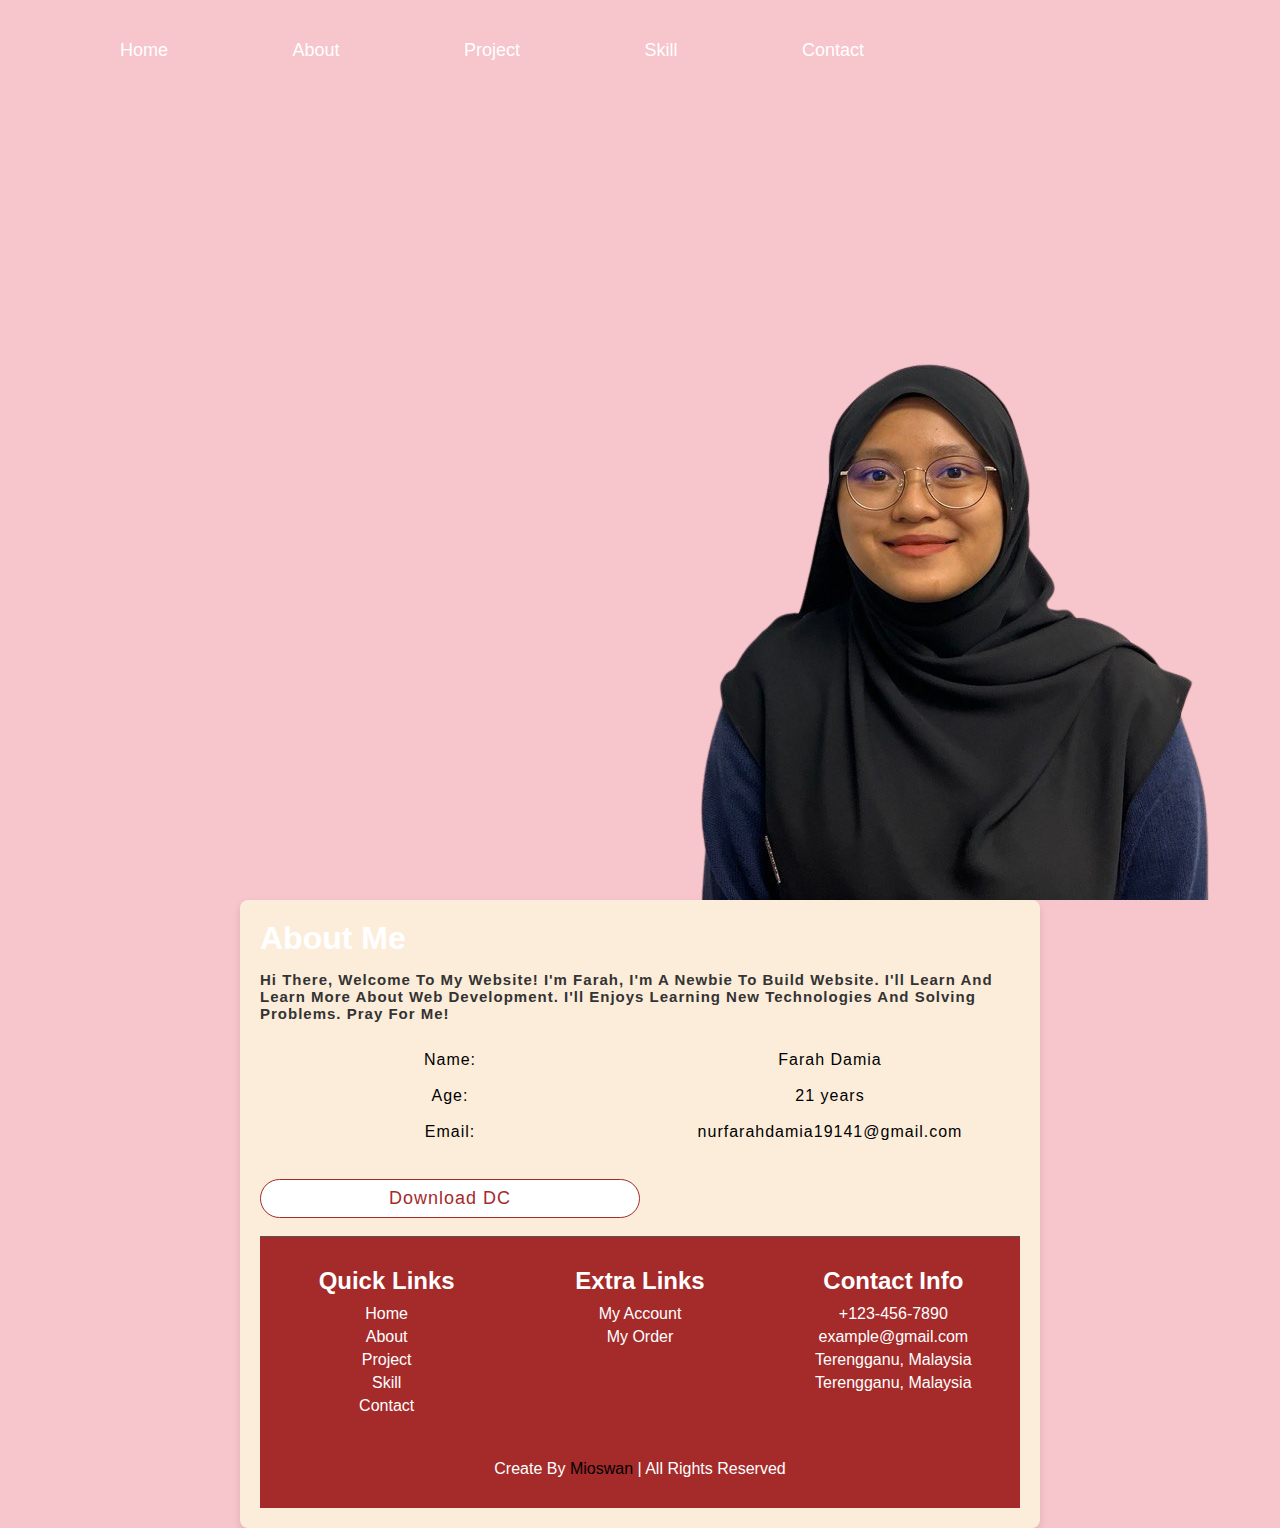
<file: about.html>
<!DOCTYPE html>
<!--
Click nbfs://nbhost/SystemFileSystem/Templates/Licenses/license-default.txt to change this license
Click nbfs://nbhost/SystemFileSystem/Templates/JSP_Servlet/Html.html to edit this template
-->
<html>
<!--About-->
<head>
  <title>About Farah</title>
  <meta charset="UTF-8">
  <meta name="viewport" content="width=device-width, initial-scale=1.0">
  <link rel="stylesheet" href="style.css" type="text/css">
</head>
<body>
  <div id="header">
    <div class="container">
      <nav>
        <ul>
          <li>
            <a href="index.html">Home</a>
          </li>
          <li>
            <a href="about.html">About</a>
          </li>
          <li>
            <a href="project.html">Project</a>
          </li>
          <li>
            <a href="skill.html">Skill</a>
          </li>
          <li>
            <a href="contact.html">Contact</a>
          </li>
        </ul>
      </nav>
    </div>
  </div><!--===image section starts===-->
  
  <section class="infoSection">
    <h1>About Me</h1>
    <h2>Hi there, welcome to my website! I'm Farah, I'm a newbie to build website.
        I'll learn and learn more about web development. 
        I'll enjoys learning new technologies and solving problems. Pray for me!</h2>
    
    <div class="personalInfo">
      <div>
        <span>Name:</span><span>Farah Damia</span>
      </div>
      <div>
        <span>Age:</span><span>21 years</span>
      </div>
      <div>
        <span>Email:</span><span>nurfarahdamia19141@gmail.com</span>
      </div>
      <div class="button">
        <button>Download DC</button>
      </div>
    </div>
    <!-- FOOTER -->
             
             <section class="footer">
                 <div class="box-container">
                     <div class="box">
                         <h3>Quick Links</h3><!-- comment -->
                         <a href="#">Home</a>
                         <a href="#">About</a>
                         <a href="#">Project</a>
                         <a href="#">Skill</a>
                         <a href="#">Contact</a>
                         
                         </div>
                     
                      
                     <div class="box">
                         <h3>Extra Links</h3><!-- comment -->
                         <a href="#">My Account</a>
                         <a href="#">My Order</a>
                         </div>
                     
                      
                     <div class="box">
                         <h3>Contact Info</h3><!-- comment -->
                         <a href="#">+123-456-7890</a>
                         <a href="#">example@gmail.com</a>
                         <a href="#">Terengganu, Malaysia</a>
                        <a href="#">Terengganu, Malaysia</a>
                        
                         </div>
                     
                     <div class = "credit">Create By <span> Mioswan</span> | All Rights Reserved</div>
                 </div>
             </section>
        <script>
                document.getElementById("downloadBtn").addEventListener("click", function() {
                    alert("Implement your download functionality here!");
                    
                });
            </script>
        
     
    </body>
</html>
</file>
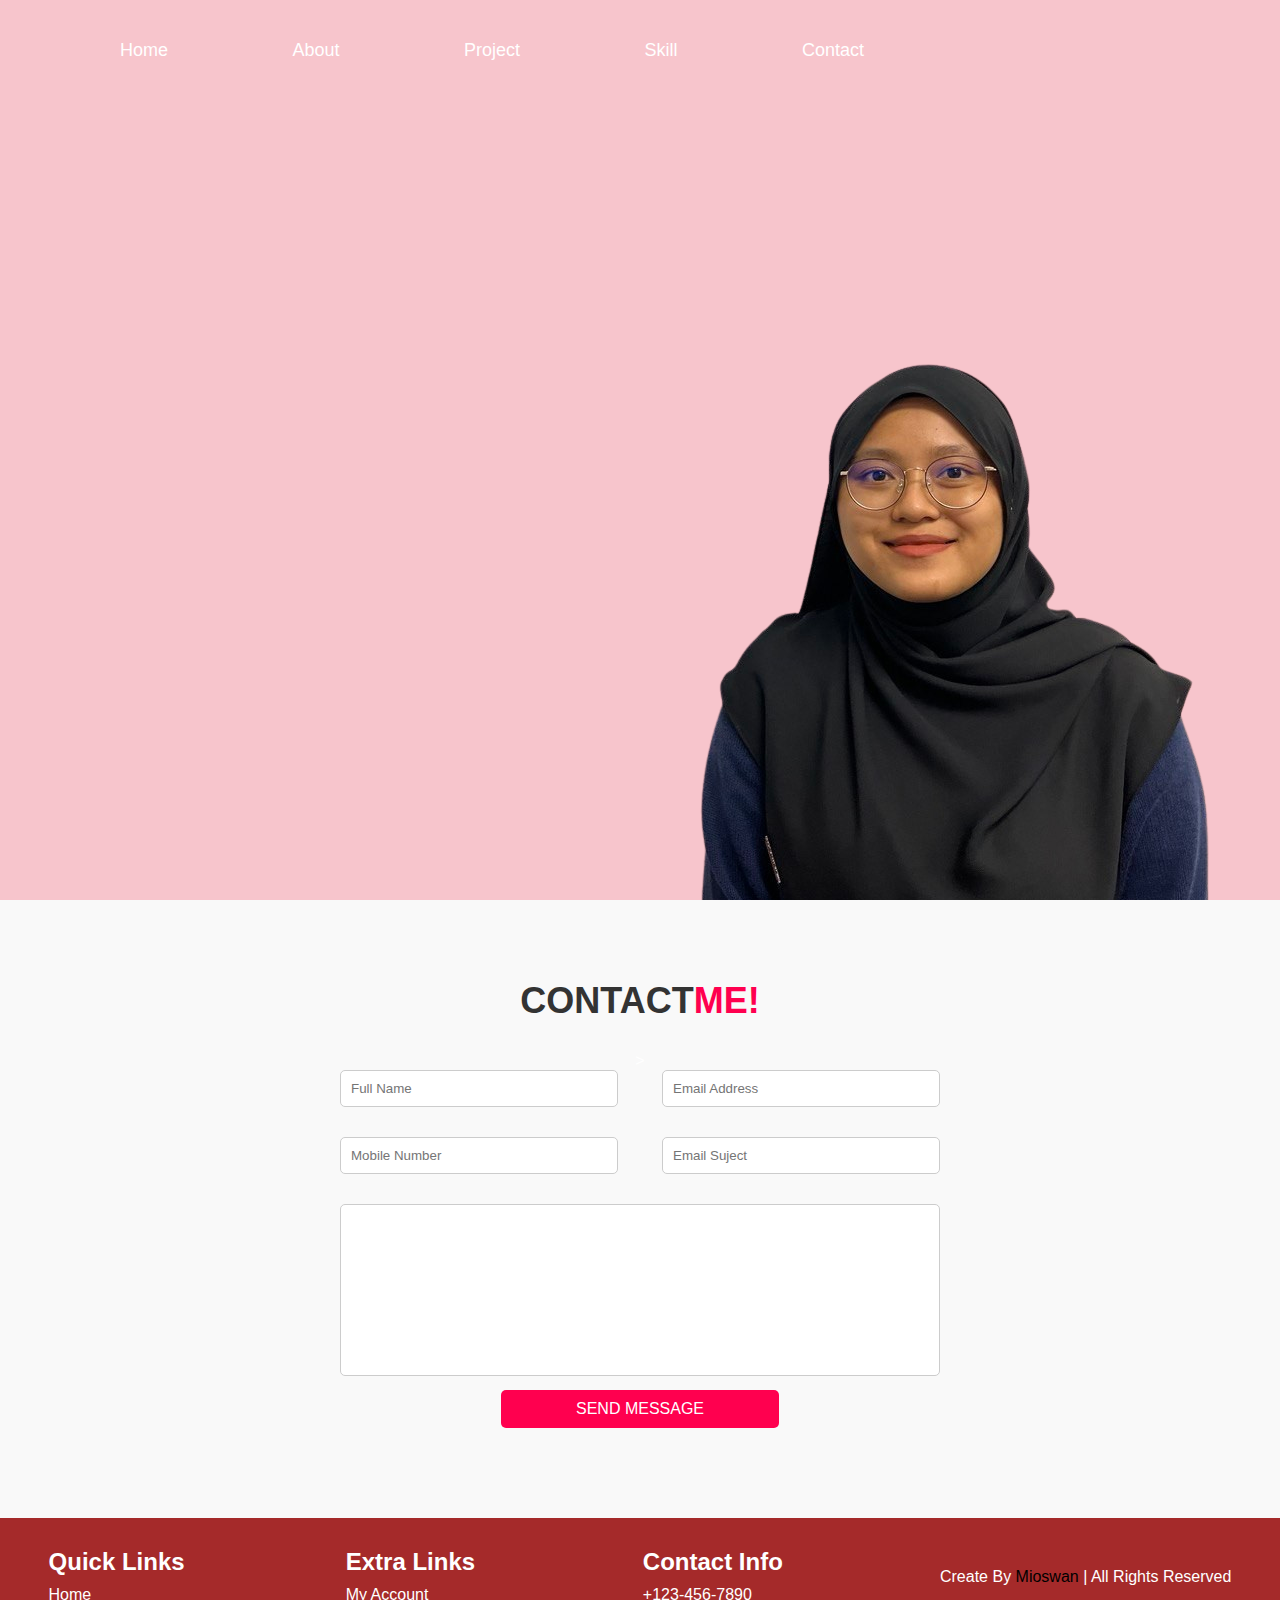
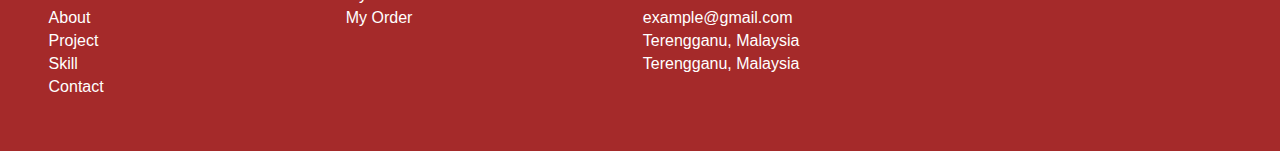
<file: contact.html>
<!DOCTYPE html>
<!--
Click nbfs://nbhost/SystemFileSystem/Templates/Licenses/license-default.txt to change this license
Click nbfs://nbhost/SystemFileSystem/Templates/JSP_Servlet/Html.html to edit this template
-->
<html>
    <!--About-->
    <head>
        <title>Contact</title>
        <meta charset="UTF-8">
        <meta name="viewport" content="width=device-width, initial-scale=1.0">
        
        <link rel="stylesheet" href="style.css" type="text/css">


        
    </head>
    <body>
        
        <div id="header">
                    <div class = "container">
                    <nav>
                    <ul>
                        <li><a href ="index.html">Home</a></li>
                        <li><a href ="about.html">About</a></li>
                        <li><a href ="project.html">Project</a></li>
                        <li><a href ="skill.html">Skill</a></li>
                        <li><a href ="contact.html">Contact</a></li>
                        </ul>
                      </nav>
                        </div>
            </div>
        
        <section class="contact" id="contact">
            <h2 class="heading">Contact<span>Me!</span></h2>>
            
            <form action="#">
                <div class="input-box">
                    <input type="text" placeholder="Full Name">
                    <input type="email" placeholder="Email Address">
                </div>
                 <div class="input-box">
                    <input type="number" placeholder="Mobile Number">
                    <input type="text" placeholder="Email Suject">
                </div>
                <textarea name="Message" id="id" cols="30" rows="10" placeholder="Your Message">
                </textarea>
                <input type ="submit" value="Send Message" class="btn">
            </form>
        </section>
            </body>
    
         <script>
        document.getElementById('contactForm').addEventListener('submit', function(event) {
            // Prevent the default form submission
            event.preventDefault();
            
            // Show an alert when the form is submitted
            alert('Form submitted successfully!'); // You can replace this with your desired functionality
        });
    </script>


              
             <!-- FOOTER -->
             
             <section class="footer">
                 <div class="box-container">
                     <div class="box">
                         <h3>Quick Links</h3><!-- comment -->
                         <a href="#">Home</a>
                         <a href="#">About</a>
                         <a href="#">Project</a>
                         <a href="#">Skill</a>
                         <a href="#">Contact</a>
                         
                         </div>
                     
                      
                     <div class="box">
                         <h3>Extra Links</h3><!-- comment -->
                         <a href="#">My Account</a>
                         <a href="#">My Order</a>
                         </div>
                     
                      
                     <div class="box">
                         <h3>Contact Info</h3><!-- comment -->
                         <a href="#">+123-456-7890</a>
                         <a href="#">example@gmail.com</a>
                         <a href="#">Terengganu, Malaysia</a>
                        <a href="#">Terengganu, Malaysia</a>
                        
                         </div>
                     
                     <div class = "credit">Create By <span> Mioswan</span> | All Rights Reserved</div>
                 </div>
             </section>
        
        
     
    </body>
</html>
</file>
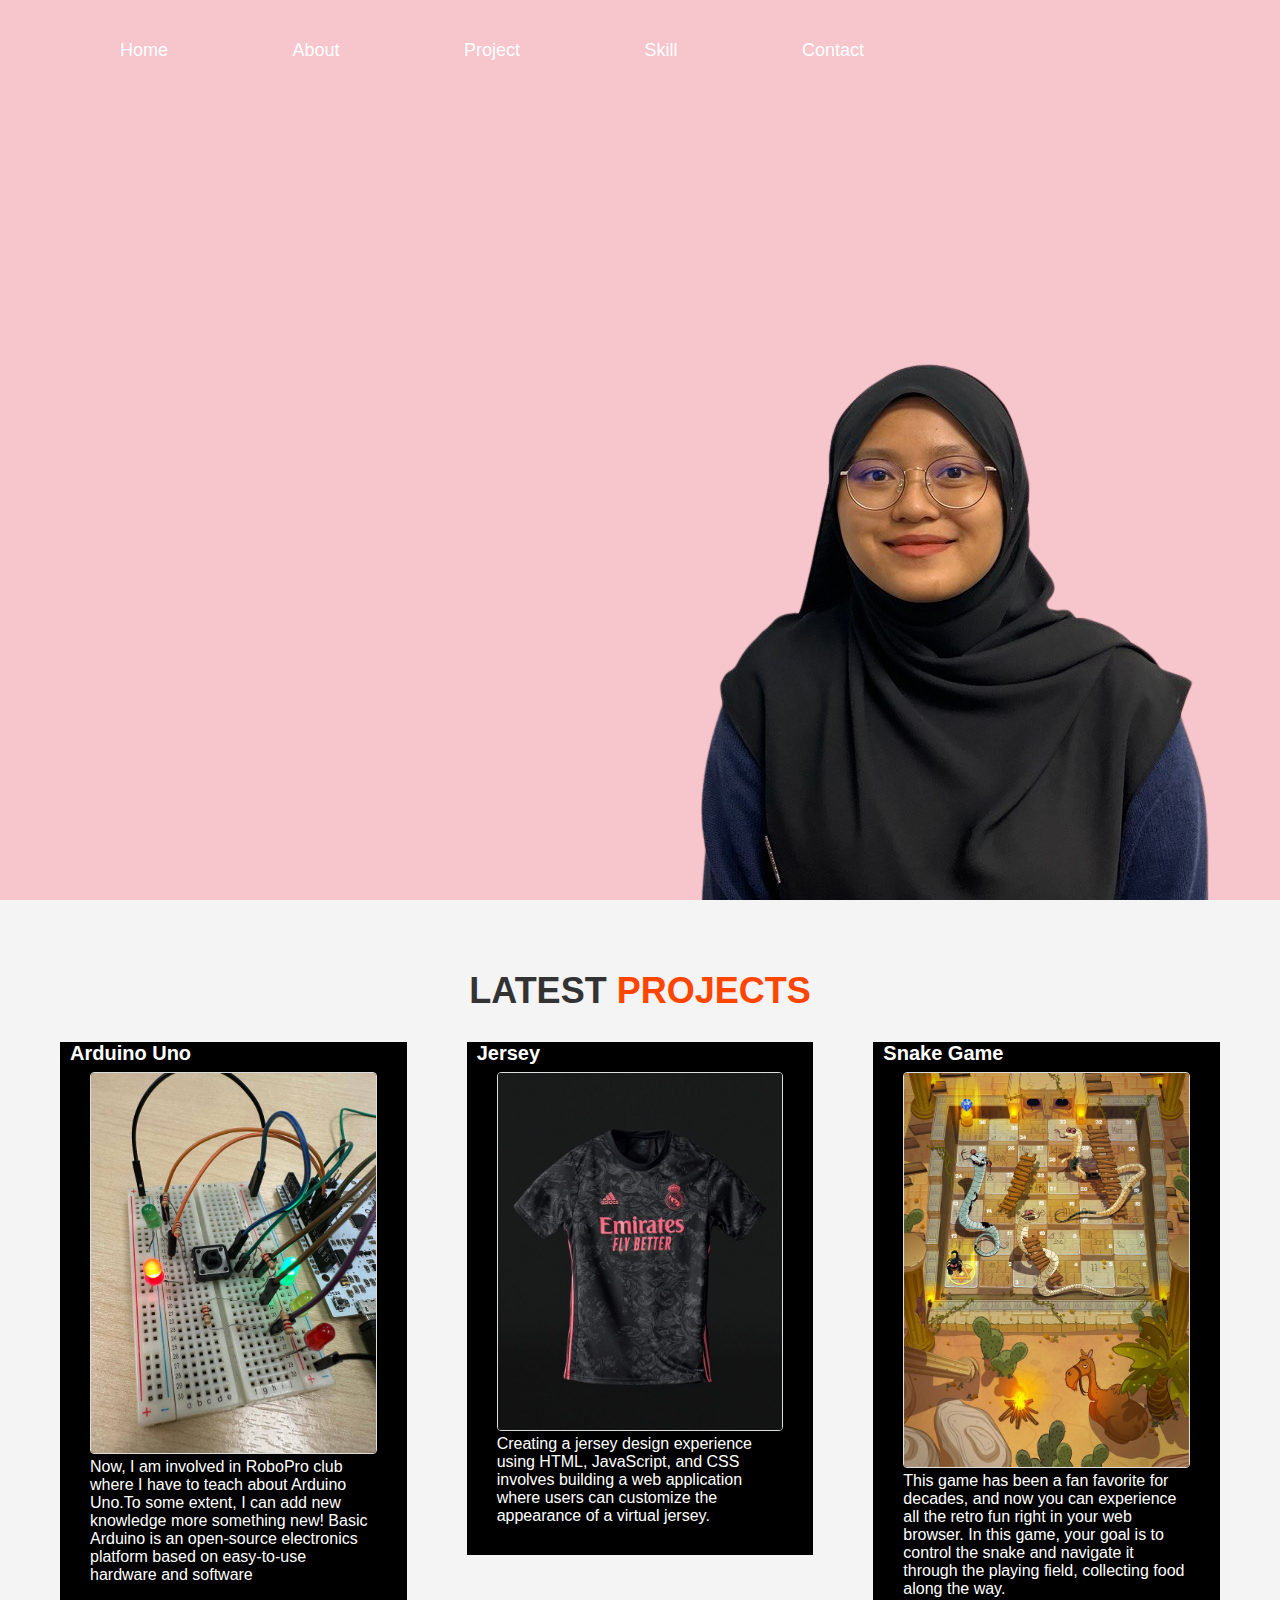
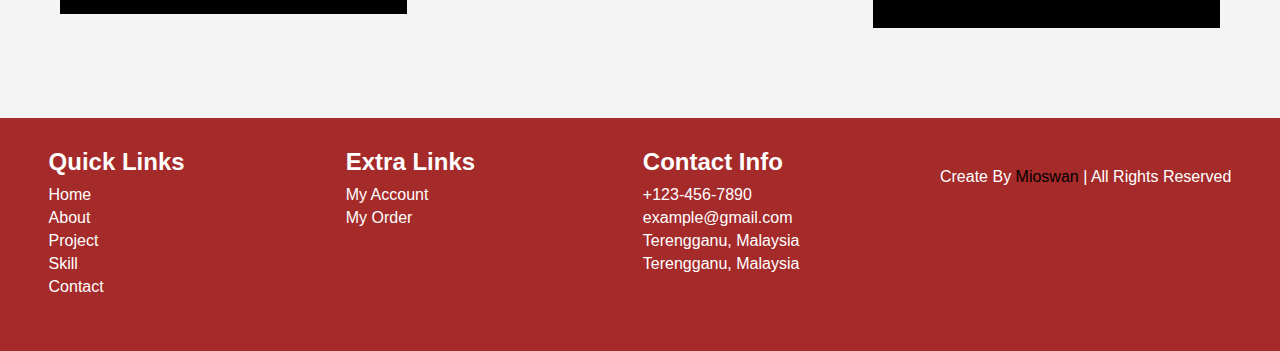
<file: project.html>
<!DOCTYPE html>
<!--
Click nbfs://nbhost/SystemFileSystem/Templates/Licenses/license-default.txt to change this license
Click nbfs://nbhost/SystemFileSystem/Templates/JSP_Servlet/Html.html to edit this template
-->
<!DOCTYPE html>
<html lang="en">
<html>
    <head>
        <title>Farah project</title>
        <link rel="stylesheet" href="style.css" type="text/css"><!-- comment -->
        <meta charset="UTF-8">
        <meta name="viewport" content="width=device-width, initial-scale=1.0"><!-- comment -->
    </head>
    

<!DOCTYPE html>
<html lang="en">
<head>
    <title>Projects</title>
    <!-- Add your existing meta tags and stylesheet link here -->
</head>
<body>

    <div id="header">
        <div class="container">
            <nav>
                <ul>
                    <li><a href="index.html">Home</a></li>
                    <li><a href="about.html">About</a></li>
                    <li><a href="project.html">Project</a></li>
                    <li><a href="skill.html">Skill</a></li>
                    <li><a href="contact.html">Contact</a></li>
                </ul>
            </nav>
        </div>
    </div>

    <section class="project" id="project">
        <div class="container">
            <h1 class="heading">Latest <span>Projects</span></h1>

            <div class="box-container">

                <!-- Project Box 1 -->
                <div class="box">
                    <div class="image">
                        <h3>Arduino Uno</h3>
                        <div class="overlay">
                            <a href="#" class="fas fa-heart"></a>
                            <a href="#" class="know-btn">Know More</a>
                            <a href="#" class="fas fa-share"></a>
                        </div>
                    </div>
                    <div class="content">
                        <img src="imageportfolio/arduino.jpg" alt="Arduino Uno Image"><!-- comment -->
                        <p class="text">Now, I am involved in RoboPro club where I have to teach about 
                            Arduino Uno.To some extent, I can add new knowledge more something new! 
                            Basic Arduino is an open-source electronics platform based on easy-to-use 
                            hardware and software</p>
                    </div>
                </div>
                   

<div class="box">
    <div class="image">
        <h3>Jersey</h3>
        <div class="overlay">
            <a href="#" class="fas fa-heart"></a>
            <a href="#" class="know-btn">Know More</a>
            <a href="#" class="fas fa-share"></a>
        </div>
        
    </div>
    <div class="content">
        <img src="imageportfolio/jersey.jpg" alt="Jersey Design Image"><!-- comment -->
        <p class="text">Creating a jersey design experience using HTML, JavaScript, 
            and CSS involves building a web application where users can customize 
            the appearance of a virtual jersey.</p>
    </div>
</div>

                <div class="box">
                    <div class="image">
                        <h3>Snake Game</h3>
                        <div class="overlay">
                            <a href="#" class="fas fa-heart"></a>
                            <a href="#" class="know-btn">Know More</a>
                            <a href="#" class="fas fa-share"></a>
                        </div>
                    </div>
                    <div class="content">
                        <img src="imageportfolio/snake.jpg" alt="Snake Game Image"><!-- comment -->
                        <p class="text">This game has been a fan favorite for decades, and now you can 
                            experience all the retro fun right in your web browser. 
                            In this game, your goal is to control the snake and
                            navigate it through the playing field, collecting food along the way.</p>
                    </div>
                </div>

            </div>
        </div>
    </section>

                      
               <!-- FOOTER -->
             
             <section class="footer">
                 <div class="box-container">
                     <div class="box">
                         <h3>Quick Links</h3><!-- comment -->
                         <a href="#">Home</a>
                         <a href="#">About</a>
                         <a href="#">Project</a>
                         <a href="#">Skill</a>
                         <a href="#">Contact</a>
                         
                         </div>
                     
                      
                     <div class="box">
                         <h3>Extra Links</h3><!-- comment -->
                         <a href="#">My Account</a>
                         <a href="#">My Order</a>
                         </div>
                     
                      
                     <div class="box">
                         <h3>Contact Info</h3><!-- comment -->
                         <a href="#">+123-456-7890</a>
                         <a href="#">example@gmail.com</a>
                         <a href="#">Terengganu, Malaysia</a>
                        <a href="#">Terengganu, Malaysia</a>
                        
                         </div>
                     
                     <div class = "credit">Create By <span> Mioswan</span> | All Rights Reserved</div>
                 </div>
             </section>
        
        
     
    </body>
</html>
</file>
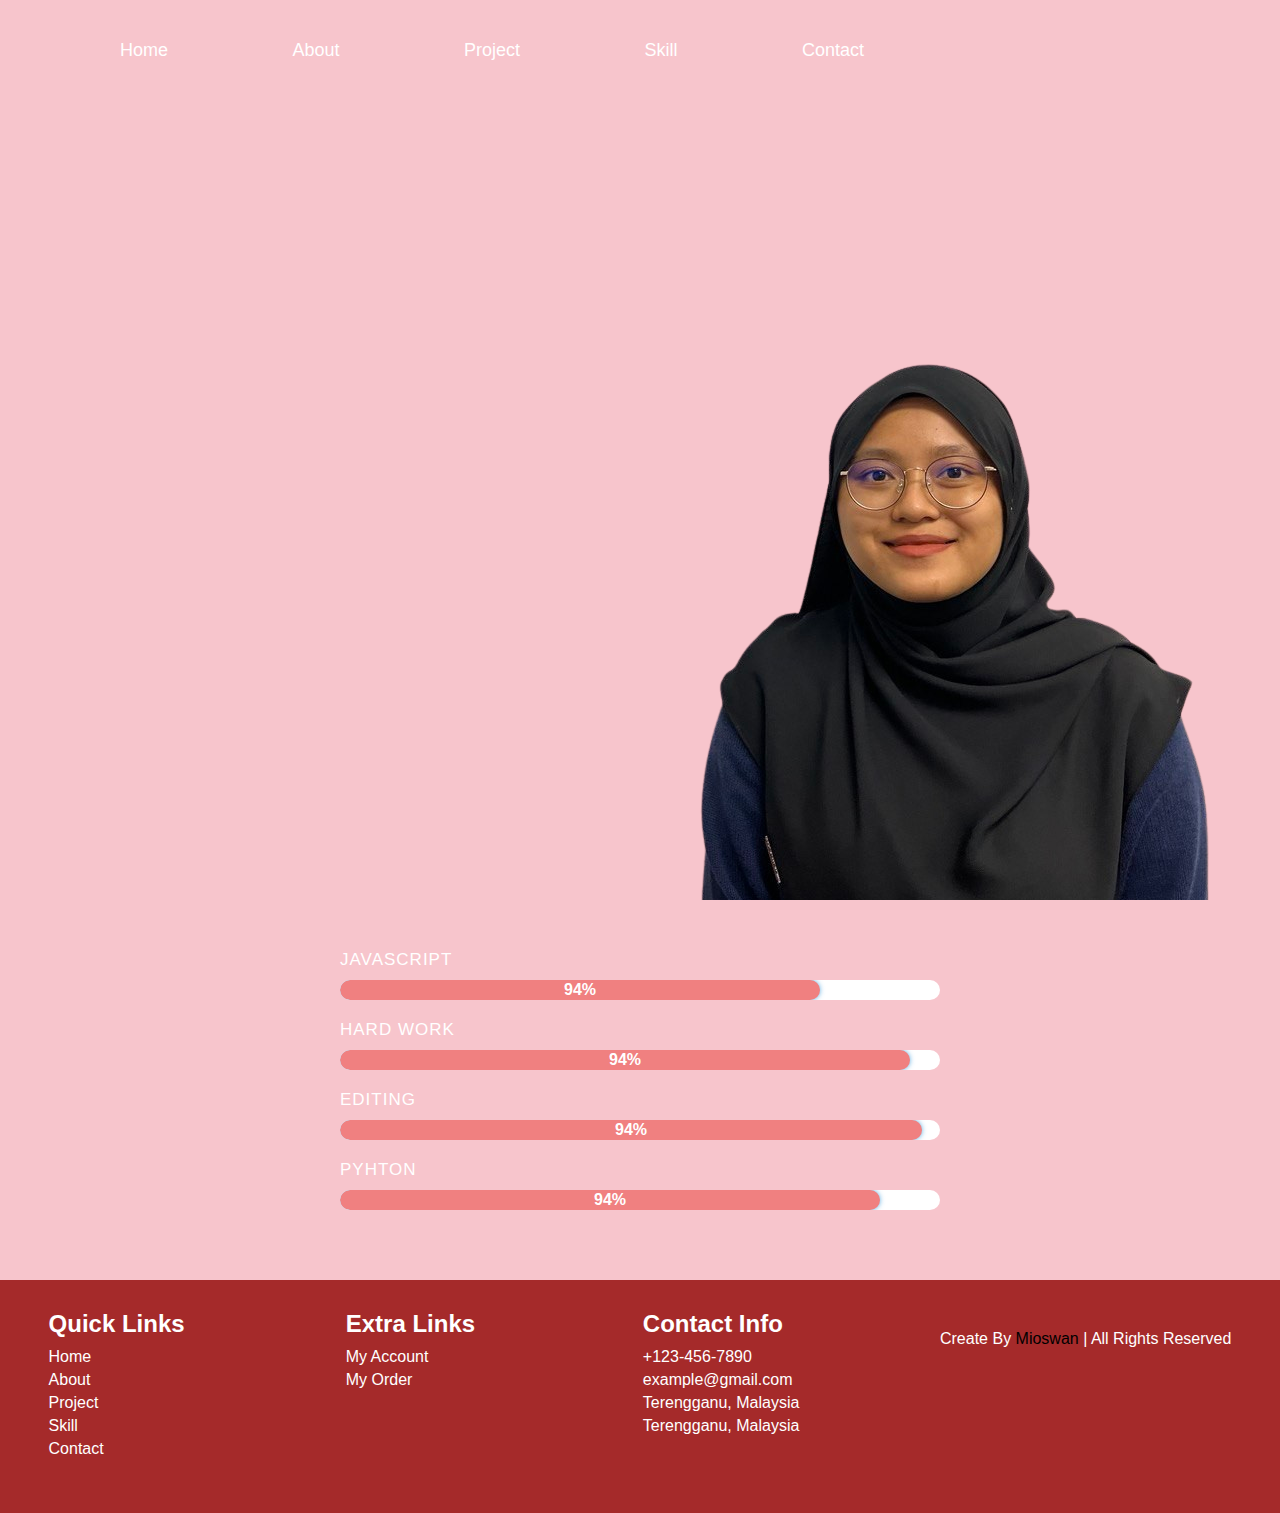
<file: skill.html>
<!DOCTYPE html>
<!--
Click nbfs://nbhost/SystemFileSystem/Templates/Licenses/license-default.txt to change this license
Click nbfs://nbhost/SystemFileSystem/Templates/JSP_Servlet/Html.html to edit this template
-->
<html>
    <!--About-->
    <head>
        <title>Skill</title>
        <link rel="stylesheet" href="style.css" type="text/css">
        <meta charset="UTF-8">
        <meta name="viewport" content="width=device-width, initial-scale=1.0">
        
    </head>
    <body>
        
        <div id="header">
                    <div class = "container">
                    <nav>
                    <ul>
                        <li><a href ="index.html">Home</a></li>
                        <li><a href ="about.html">About</a></li>
                        <li><a href ="project.html">Project</a></li>
                        <li><a href ="skill.html">Skill</a></li>
                        <li><a href ="contact.html">Contact</a></li>
                        </ul>
                      </nav>
                        </div>
            </div>
            
        <section class="skillSelection">
                                        

</div>
    <div class="skill">
        <div class="subject">JavaScript</div><!-- comment -->
        <div class="progress_bar">
        <div class="progress_line" value="94%" style="max-width: 80%"></div>
        </div>
    </div>
            
                     
        
        <div class="skill">
        <div class="subject">Hard Work</div><!-- comment -->
        <div class="progress_bar">
        <div class="progress_line" value="94%" style="max-width: 95%"></div>
        </div>
              </div>
            
             <div class="skill">
        <div class="subject">Editing</div><!-- comment -->
        <div class="progress_bar">
        <div class="progress_line" value="94%" style="max-width: 97%"></div>
        
                                                </div>
                                </div>
                     
             <div class="skill">
        <div class="subject">Pyhton</div><!-- comment -->
        <div class="progress_bar">
        <div class="progress_line" value="94%" style="max-width: 90%"></div>
        
                                                </div>
                                </div>
                     
     </section>
             
              <!-- FOOTER -->
             
             <section class="footer">
                 <div class="box-container">
                     <div class="box">
                         <h3>Quick Links</h3><!-- comment -->
                         <a href="#">Home</a>
                         <a href="#">About</a>
                         <a href="#">Project</a>
                         <a href="#">Skill</a>
                         <a href="#">Contact</a>
                         
                         </div>
                     
                      
                     <div class="box">
                         <h3>Extra Links</h3><!-- comment -->
                         <a href="#">My Account</a>
                         <a href="#">My Order</a>
                         </div>
                     
                      
                     <div class="box">
                         <h3>Contact Info</h3><!-- comment -->
                         <a href="#">+123-456-7890</a>
                         <a href="#">example@gmail.com</a>
                         <a href="#">Terengganu, Malaysia</a>
                        <a href="#">Terengganu, Malaysia</a>
                        
                         </div>
                     
                     <div class = "credit">Create By <span> Mioswan</span> | All Rights Reserved</div>
                 </div>
             </section>
        
        <script>
        // JavaScript code to toggle visibility
        document.addEventListener('DOMContentLoaded', function() {
            var progressLine = document.getElementById('javascriptProgress');
            progressLine.addEventListener('click', function() {
                progressLine.style.display = (progressLine.style.display === 'none' || progressLine.style.display === '') ? 'block' : 'none';
            });
        });
    </script>
     
    </body>
</html>
</file>
<file: style.css>
/*
Click nbfs://nbhost/SystemFileSystem/Templates/Licenses/license-default.txt to change this license
Click nbfs://nbhost/SystemFileSystem/Templates/JSP_Servlet/CascadeStyleSheet.css to edit this template
*/
/* 
    Created on : Nov 23, 2023, 1:20:10 PM
    Author     : USER
*/
/* Reset styles and box model */
* {
    margin: 0;
    padding: 0;
    box-sizing: border-box;
    font-family: 'Arial', sans-serif,'vouge';
}
/* Global styles */
body {
   
    background-color: pink;
    color: #333;
}

#header {
 
    width: 100%;
    height: 100vh;
    background-image: url(imageportfolio/mia1.png);
    background-position: center;
    background-size: cover;
    
}
.container{
    padding: 10px 10%;
}
.nav{
    display: flex;
    align-items: center;
    justify-content: space-around;
    flex-wrap: wrap;
    
}

.nav ul {
    list-style: none;
    display: flex;
}

.nav ul li {
  display: inline-block;
  list-style: none;
  margin: 10px 20px;
}

.nav ul li a {
    color: black;
    text-decoration: none;
    font-size: 18px;
    position: relative;
}

.nav ul li a::after {
    content: '';
    width: 0;
    height: 3px;
    background: black;
    position: absolute;
    left: 0;
    bottom: -6px;
    transition: 0.5s;
}

.nav ul li a:hover::after {
    width: 100%;
}

.header-text {
   margin-top: 30%;
    margin-top: 30px;
}
.header-text h1 {
    font-size: 60px;
    margin-top: 20px;
}

.header-text h1 span {
    color: brown;
}

/* Footer styles */
.footer {
    background-color: #333;
    color: #fff;
    padding: 30px 0;
}

.box-container {
    display: flex;
    justify-content: space-around;
    flex-wrap: wrap;
}

.box {
    width: 200px;
    margin-bottom: 20px;
}

.box h3 {
    font-size: 1.5em;
    margin-bottom: 10px;
}

.box a {
    color: #fff;
    text-decoration: none;
    display: block;
    margin-bottom: 5px;
}

.credit {
    margin-top: 20px;
    text-align: center;
}

.credit span {
    color: black;
}


/*-----Project-----*/

.body, h1, h2, p, img {
    margin: 0;
    padding: 0;
}

.body {
    font-family: 'Arial', vouge;
}

.container {
    max-width: 1200px;
    margin: 0 auto;
    padding: 20px;
}

/* Project Section Styles */
.project {
    background-color: #f4f4f4;
    padding: 50px 0;
}

.project .heading {
    text-align: center;
    margin-bottom: 30px;
    color: #333;
}

.project .heading span {
    color: #ff4500; 
}

.project .box-container {
    display: flex;
    justify-content: space-between;
    flex-wrap: wrap;
}

.project .box {
    width: calc(33.3333% - 40px); /* Adjust the width based on your layout */
    margin-bottom: 20px;
    overflow: hidden;
    position: relative;
}

.project .image {
    position: relative;
}

.project .image h3 {
    position: absolute;
    top: 0px;
    font-size: 20px;
    left: 10px;
    color: white;
    
}

.project .overlay {
    position: absolute;
    top: 0;
    left: 0;
    right: 0;
    bottom: 0;
    background: rgba(0, 0, 0, 0.6);
    display: flex;
    flex-direction: column;
    justify-content: center;
    align-items: center;
    opacity: 0;
    transition: opacity 0.3s ease;
}

.project .box:hover .overlay {
    opacity: 5;
   
}

.project .overlay a {
    color: #fff;
    margin: 10px;
    text-decoration: none;
}

.project .content {
    background: black;
    padding: 30px;
}

.project .content img {
    width: 100%;
    height: auto;
    border: 1px solid #ddd; /* Add a border to images */
    border-radius: 4px; /* Optional: Rounded corners for images */
}


/* --- about me section ----- */

.infoSection {
    max-width: 800px;
    margin: 0 auto;
    padding: 20px;
    background-color: #FCEDDA;
    border-radius: 8px;
    box-shadow: 0 4px 8px rgba(0, 0, 0, 0.1);
    text-align: center; /* Center the entire section */
}

.infoSection h1,
.infoSection h2,
.infoSection p {
 text-align: left; /* Align text to the left within the section */
}

.personalInfo {
    display: flex;
    flex-direction: column;
}

.personalInfo div {
    display: flex;
    justify-content: space-between;
    margin-bottom: 8px;
}

.button {
    text-align: center;
    margin-bottom: 10px;
}

.button button {
    padding: 10px 20px;
    font-size: 1em;
    background-color: white;
    color: darkturquoise ;
    border: none;
    border-radius: 4px;
    cursor: pointer;
    transition: background-color 0.3s;
}

.button button:hover {
    background-color: lightpink;
}

.infoSection h2{
    font-family: helvetica;
    font-size: 15px;
    font-weight: 600;
    color: #333;
    padding: 14px 0px 15px;
    text-transform: capitalize;
    letter-spacing: 1px;
}
.infoSection p{
    color: #333;
    font-size: 18px;
    line-height: 1.2;
    text-align: justify;
    padding-bottom: 8px;
}
.personalInfo{
    display: flex;
    grid-template-colums: 1fr 1fr;
    grid-gap: 10px 20px;
    margin-top: 14px;
    padding-bottom: 10px;
    border-bottom: 1px solid #555;
    
    
    
}
.personalInfo div{
    display: grid;
    grid-template-columns: 1fr 1fr;
    
}

.personalInfo div span{
   color: black;
    letter-spacing: 1px;
    
}
.infoSection button{
    min-width: 150px;
    padding: 8px 18px;
    border: 1px solid red;
    border-radius: 25px;
    font-size: 18px;
    background-color: #fff;
    color: #fff;
    letter-spacing: 1px;
    cursor: pointer;
    transition: all 0.4s;
    margin-top:20px;
    
}
.infoSection button{
    color: brown;
    border-color: brown;
}
@media(max-width:1068px){
    .about_cotainer .about_contents{
        display: grid;
        grid-template-columns: 2fr 45fr;
        grid-gap: 70px;
        grid-template-areas: 'imageSect skillSect'
            'infoSect skillSect';
    }
}

/*skill*/
.skillSelection {
    display: flex;
    flex-direction: column;
    align-items: center;
    padding: 50px 20px;
}

.skill {
    width: 100%;
    max-width: 600px;
    margin-bottom: 20px;
}

.subject {
    font-size: 17px;
    font-weight: thin;
    color: white;
    text-transform: uppercase;
    letter-spacing: 1px;
    margin-bottom: 10px;
}

.progress_bar {
    width: 100%;
    background-color: white;
    border-radius: 10px;
    overflow: hidden;
}

.progress_line {
    height: 20px;
    background-color: #F08080; 
    box-shadow: 0 0 5px rgba(52, 152, 219, 0.8);
    border-radius: 10px;
    transition: width 0.8s ease-in-out;
    position: relative;
}

.progress_line::after {
    content: attr(value);
    position: absolute;
    top: 50%;
    left: 50%;
    transform: translate(-50%, -50%);
    color: #fff;
    font-size: 16px;
    font-weight: bold;
}


.skill.low .progress_line { width: 30%; background-color: #e74c3c; }
.skill.medium .progress_line { width: 60%; background-color: #f39c12; }
.skill.high .progress_line { width: 90%; background-color: #2ecc71; }

.skill .subject.Pyhton {
    font-weight: bold;
    color: #fff;
}

 /*ABOUT*/
#about{
    margin: 10px;
    padding: 0;
    color: #fff;
}

body{
    background: #F7C5CC;
    color: #fff;
    
}
.container{
 padding: 20px30%;
 background-position: center; 
}

nav{
    align-items:center;
    justify-content: space-between;
   
} 

nav ul li{
    display: inline-block;
    list-style: none;
    margin: 20px 60px;
}

nav ul li a{
    color: #fff;
    text-decoration: none;
    font-size: 18px;
    position: relative;
}

nav ul li a::after{
    content: ' ';
    width: 0%;
    height: 3px;
    background: #ff004f;
    position: absolute;
    left: 0;
    bottom: -6px;
    transition: 0.5s;
}

nav ul li a:hover::after{
    width: 100%;
}

.sub-title{
    font-size: 60px;
    font-weight: 600;
    color: #fff;
    margin: 10% 40%;
    
}
.services-list{
    display: grid;
    grid-template-collums:repeat(auto-fit, minmax(250px, 1fr));
    grid-gap: 40px;
    margin-top:50px;
    
    
}
.services-list div{
    background: #080808;
    padding:40px;
    font-size: 13px;
    font-weight: 300;
    border-right: 10px;
}
.services-list div i{
    font-size: 50px;
    margin-bottom: 30px;
}

/*-----Contact Section-----*/
.contact {
    background-color: #f9f9f9;
    padding: 80px 0;
    text-align: center;
}

.heading {
    font-size: 36px;
    color: #333;
    text-transform: uppercase;
    margin-bottom: 30px;
}

.heading span {
    color: #ff004f;
}

form {
    max-width: 600px;
    margin: 0 auto;
}

.input-box {
    display: flex;
    justify-content: space-between;
    margin-bottom: 20px;
}

input,
textarea {
    width: calc(48% - 10px);
    padding: 10px;
    margin-bottom: 10px;
    border: 1px solid #ccc;
    border-radius: 5px;
}

textarea {
    width: 100%;
    resize: none;
}

.btn {
    background-color: #ff004f;
    color: #fff;
    padding: 10px 20px;
    border: none;
    border-radius: 5px;
    cursor: pointer;
    font-size: 16px;
    text-transform: uppercase;
}

/* Optional: Add hover effect on the button */
.btn:hover {
    background-color: #d6004a;
}


/*---FOOTER---*/
* {
    margin: 0;
    padding: 0;
    box-sizing: border-box;
}

.footer {
    background-color: brown;
    color: #fff;
    padding: 30px 0;
}

.box-container {
    display: flex;
    justify-content: space-around;
    flex-wrap: wrap;
}

.box {
    width: 200px;
    margin-bottom: 20px;
}

h3 {
    font-size: 1.5em;
    margin-bottom: 10px;
}

a {
    color: #fff;
    text-decoration: none;
    display: block;
    margin-bottom: 5px;
}

.credit {
    margin-top: 20px;
    text-align: center;
}

span {
    color: #3498db;
}
</file>
